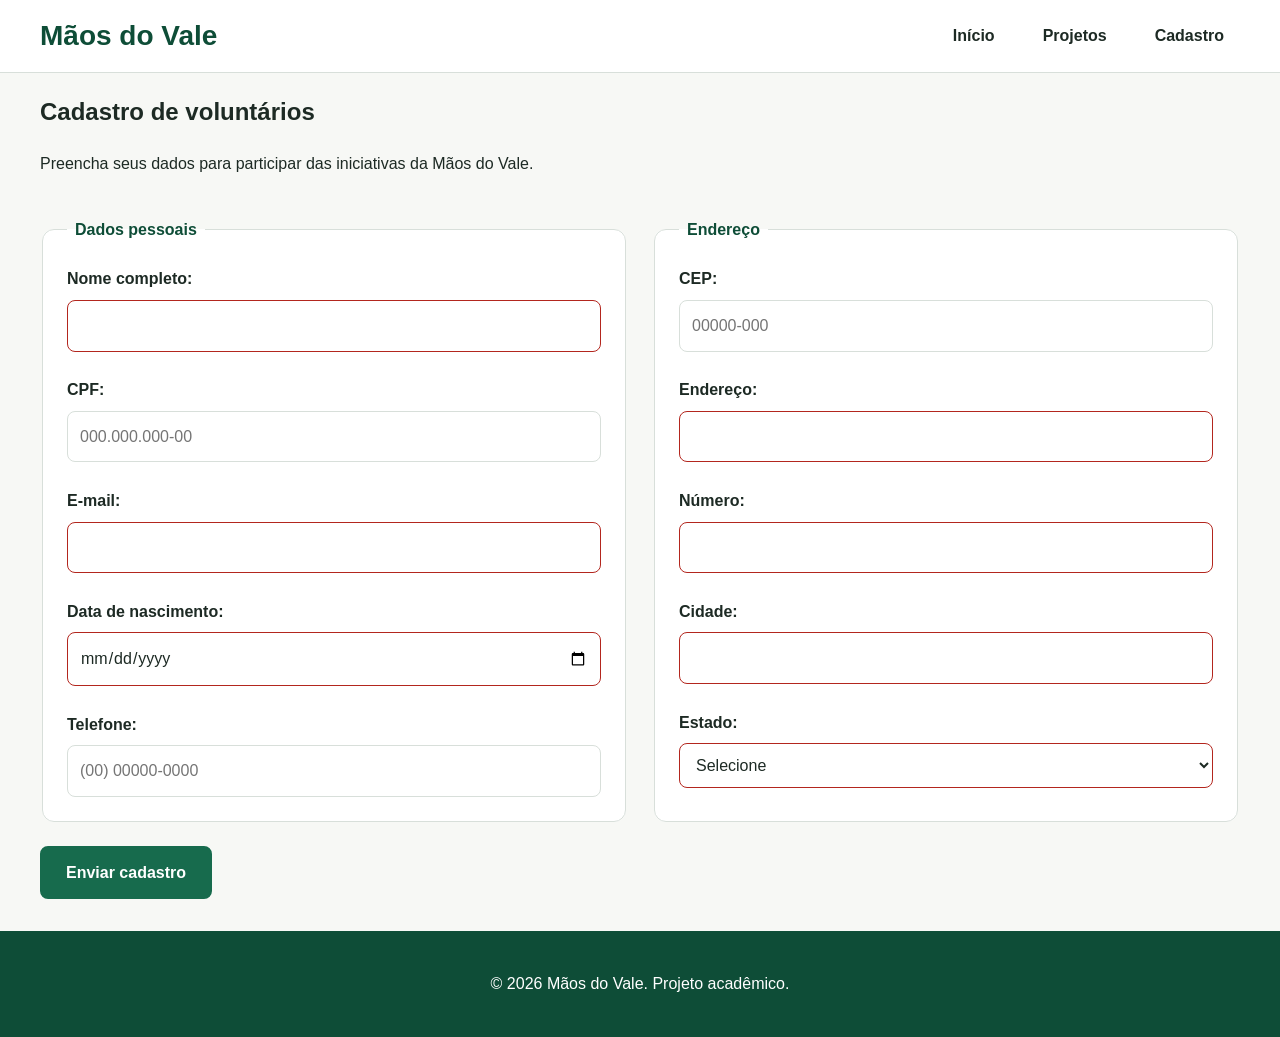
<file: html/cadastro.html>
<!DOCTYPE html>
<html lang="pt-BR">

<head>
    <meta charset="UTF-8">
    <meta name="viewport" content="width=device-width, initial-scale=1.0">
    <meta name="description" content="Cadastro de voluntários da Mãos do Vale.">
    <title>Mãos do Vale | Cadastro</title>

    <link rel="stylesheet" href="../css/style.css">
</head>

<body>

    <header class="site-header">

        <div class="container header-content">

            <a class="logo" href="index.html">
                Mãos do Vale
            </a>

            <button
                class="menu-toggle"
                id="menu-toggle"
                type="button"
                aria-expanded="false"
                aria-controls="menu-principal">
                ☰
                <span>Menu</span>
            </button>

            <nav class="main-nav" aria-label="Navegação principal">

                <ul class="nav-list" id="menu-principal">

                    <li>
                        <a href="index.html">Início</a>
                    </li>

                    <li class="dropdown">

                        <button
                            class="dropdown-toggle"
                            type="button"
                            aria-expanded="false">
                            Projetos
                        </button>

                        <ul class="dropdown-menu">

                            <li>
                                <a href="projetos.html">
                                    Projetos sociais
                                </a>
                            </li>

                            <li>
                                <a href="projetos.html#voluntariado">
                                    Voluntariado
                                </a>
                            </li>

                            <li>
                                <a href="projetos.html#doacoes">
                                    Doações
                                </a>
                            </li>

                        </ul>

                    </li>

                    <li>
                        <a href="cadastro.html">
                            Cadastro
                        </a>
                    </li>

                </ul>

            </nav>

        </div>

    </header>

    <main class="container">

        <div class="grid-layout">

            <section class="col-12" aria-labelledby="titulo-cadastro">

                <h1 id="titulo-cadastro">
                    Cadastro de voluntários
                </h1>

                <p>
                    Preencha seus dados para participar das iniciativas
                    da Mãos do Vale.
                </p>

            </section>

            <form
                class="col-12"
                action="#"
                method="post">

                <div class="grid-layout">

                    <fieldset class="col-6">

                        <legend>Dados pessoais</legend>

                        <label for="nome">
                            Nome completo:
                        </label>

                        <input
                            type="text"
                            id="nome"
                            name="nome"
                            autocomplete="name"
                            required
                        >

                        <br><br>

                        <label for="cpf">
                            CPF:
                        </label>

                        <input
                            type="text"
                            id="cpf"
                            name="cpf"
                            placeholder="000.000.000-00"
                            inputmode="numeric"
                            pattern="[0-9]{3}\.[0-9]{3}\.[0-9]{3}-[0-9]{2}"
                            maxlength="14"
                            autocomplete="off"
                            required
                        >

                        <br><br>

                        <label for="email">
                            E-mail:
                        </label>

                        <input
                            type="email"
                            id="email"
                            name="email"
                            autocomplete="email"
                            required
                        >

                        <br><br>

                        <label for="nascimento">
                            Data de nascimento:
                        </label>

                        <input
                            type="date"
                            id="nascimento"
                            name="nascimento"
                            autocomplete="bday"
                            required
                        >

                        <br><br>

                        <label for="telefone">
                            Telefone:
                        </label>

                        <input
                            type="tel"
                            id="telefone"
                            name="telefone"
                            placeholder="(00) 00000-0000"
                            inputmode="numeric"
                            pattern="\([0-9]{2}\) [0-9]{5}-[0-9]{4}"
                            maxlength="15"
                            autocomplete="tel"
                            required
                        >

                    </fieldset>

                    <fieldset class="col-6">

                        <legend>Endereço</legend>

                        <label for="cep">
                            CEP:
                        </label>

                        <input
                            type="text"
                            id="cep"
                            name="cep"
                            placeholder="00000-000"
                            inputmode="numeric"
                            pattern="[0-9]{5}-[0-9]{3}"
                            maxlength="9"
                            autocomplete="postal-code"
                            required
                        >

                        <br><br>

                        <label for="endereco">
                            Endereço:
                        </label>

                        <input
                            type="text"
                            id="endereco"
                            name="endereco"
                            autocomplete="street-address"
                            required
                        >

                        <br><br>

                        <label for="numero">
                            Número:
                        </label>

                        <input
                            type="text"
                            id="numero"
                            name="numero"
                            autocomplete="address-line1"
                            required
                        >

                        <br><br>

                        <label for="cidade">
                            Cidade:
                        </label>

                        <input
                            type="text"
                            id="cidade"
                            name="cidade"
                            autocomplete="address-level2"
                            required
                        >

                        <br><br>

                        <label for="estado">
                            Estado:
                        </label>

                        <select
                            id="estado"
                            name="estado"
                            autocomplete="address-level1"
                            required>

                            <option value="">
                                Selecione
                            </option>

                            <option value="AC">Acre</option>
                            <option value="AL">Alagoas</option>
                            <option value="AP">Amapá</option>
                            <option value="AM">Amazonas</option>
                            <option value="BA">Bahia</option>
                            <option value="CE">Ceará</option>
                            <option value="DF">Distrito Federal</option>
                            <option value="ES">Espírito Santo</option>
                            <option value="GO">Goiás</option>
                            <option value="MA">Maranhão</option>
                            <option value="MT">Mato Grosso</option>
                            <option value="MS">Mato Grosso do Sul</option>
                            <option value="MG">Minas Gerais</option>
                            <option value="PA">Pará</option>
                            <option value="PB">Paraíba</option>
                            <option value="PR">Paraná</option>
                            <option value="PE">Pernambuco</option>
                            <option value="PI">Piauí</option>
                            <option value="RJ">Rio de Janeiro</option>
                            <option value="RN">Rio Grande do Norte</option>
                            <option value="RS">Rio Grande do Sul</option>
                            <option value="RO">Rondônia</option>
                            <option value="RR">Roraima</option>
                            <option value="SC">Santa Catarina</option>
                            <option value="SP">São Paulo</option>
                            <option value="SE">Sergipe</option>
                            <option value="TO">Tocantins</option>

                        </select>

                    </fieldset>

                    <div class="col-12">

                        <button type="submit">
                            Enviar cadastro
                        </button>

                    </div>

                </div>

            </form>

        </div>

    </main>

    <footer>
        <p>
            &copy; 2026 Mãos do Vale. Projeto acadêmico.
        </p>
    </footer>

    <script src="../js/script.js" defer></script>

</body>
</html>
</file>
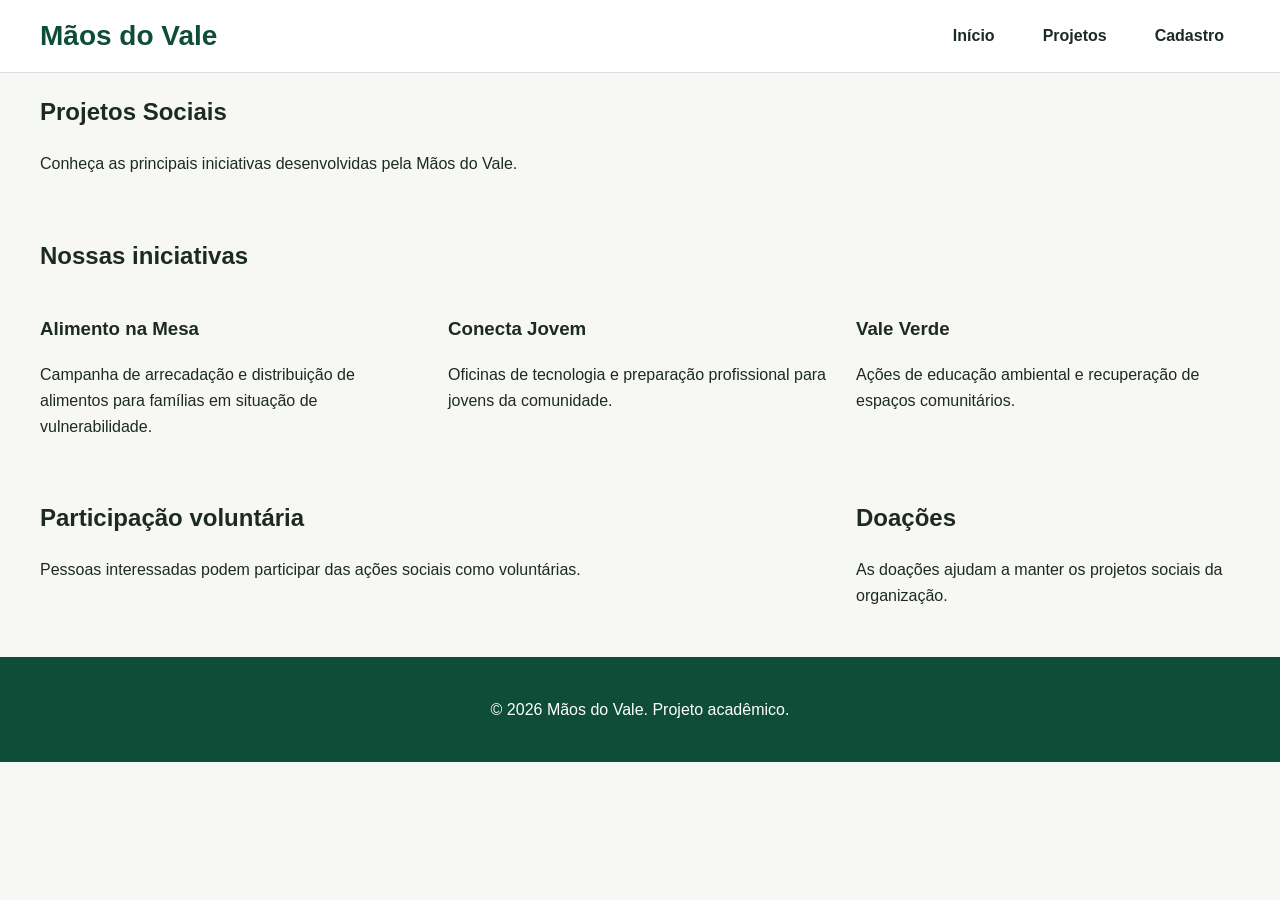
<file: html/projetos.html>
<!DOCTYPE html>
<html lang="pt-BR">

<head>
    <meta charset="UTF-8">
    <meta name="viewport" content="width=device-width, initial-scale=1.0">
    <meta name="description" content="Conheça os projetos sociais da Mãos do Vale.">
    <title>Mãos do Vale | Projetos</title>

    <link rel="stylesheet" href="../css/style.css">
</head>

<body>

    <header class="site-header">

        <div class="container header-content">

            <a class="logo" href="index.html">
                Mãos do Vale
            </a>

            <button
                class="menu-toggle"
                id="menu-toggle"
                type="button"
                aria-expanded="false"
                aria-controls="menu-principal">
                ☰
                <span>Menu</span>
            </button>

            <nav class="main-nav" aria-label="Navegação principal">

                <ul class="nav-list" id="menu-principal">

                    <li>
                        <a href="index.html">Início</a>
                    </li>

                    <li class="dropdown">

                        <button
                            class="dropdown-toggle"
                            type="button"
                            aria-expanded="false">
                            Projetos
                        </button>

                        <ul class="dropdown-menu">

                            <li>
                                <a href="projetos.html">
                                    Projetos sociais
                                </a>
                            </li>

                            <li>
                                <a href="projetos.html#voluntariado">
                                    Voluntariado
                                </a>
                            </li>

                            <li>
                                <a href="projetos.html#doacoes">
                                    Doações
                                </a>
                            </li>

                        </ul>

                    </li>

                    <li>
                        <a href="cadastro.html">
                            Cadastro
                        </a>
                    </li>

                </ul>

            </nav>

        </div>

    </header>

    <main class="container">

        <div class="grid-layout">

            <section class="col-12">
                <h1>Projetos Sociais</h1>

                <p>
                    Conheça as principais iniciativas desenvolvidas
                    pela Mãos do Vale.
                </p>
            </section>

            <section class="col-12">

                <h2>Nossas iniciativas</h2>

                <div class="grid-layout">

                    <article class="col-4">

                        <h3>Alimento na Mesa</h3>

                        <p>
                            Campanha de arrecadação e distribuição de alimentos
                            para famílias em situação de vulnerabilidade.
                        </p>

                    </article>

                    <article class="col-4">

                        <h3>Conecta Jovem</h3>

                        <p>
                            Oficinas de tecnologia e preparação profissional
                            para jovens da comunidade.
                        </p>

                    </article>

                    <article class="col-4">

                        <h3>Vale Verde</h3>

                        <p>
                            Ações de educação ambiental e recuperação
                            de espaços comunitários.
                        </p>

                    </article>

                </div>

            </section>

            <section class="col-8" id="voluntariado">

                <h2>Participação voluntária</h2>

                <p>
                    Pessoas interessadas podem participar das ações
                    sociais como voluntárias.
                </p>

            </section>

            <aside class="col-4" id="doacoes">

                <h2>Doações</h2>

                <p>
                    As doações ajudam a manter os projetos sociais
                    da organização.
                </p>

            </aside>

        </div>

    </main>

    <footer>
        <p>&copy; 2026 Mãos do Vale. Projeto acadêmico.</p>
    </footer>

    <script src="../js/script.js" defer></script>

</body>
</html>
</file>
<file: css/style.css>
:root {
    /* Cores primárias */
    --cor-primaria: #176B4D;
    --cor-primaria-escura: #0E4D37;
    --cor-primaria-clara: #E7F2EB;

    /* Cores secundárias */
    --cor-secundaria: #D9A441;
    --cor-secundaria-clara: #F2D48A;

    /* Cores neutras */
    --cor-branco: #FFFFFF;
    --cor-fundo: #F7F8F5;
    --cor-borda: #D8DFDA;
    --cor-texto: #1D2A24;
    --cor-texto-secundario: #5E6B64;

    /* Acessibilidade */
    --cor-foco: #1D74D8;

    /* Tipografia */
    --fonte-base: Arial, Helvetica, sans-serif;

    --texto-xs: 0.75rem;
    --texto-sm: 0.875rem;
    --texto-md: 1rem;
    --texto-lg: 1.25rem;
    --texto-xl: 1.75rem;
    --texto-xxl: 2.5rem;

    /* Espaçamento modular */
    --espaco-1: 0.25rem;
    --espaco-2: 0.5rem;
    --espaco-3: 0.75rem;
    --espaco-4: 1rem;
    --espaco-5: 1.25rem;
    --espaco-6: 1.5rem;
    --espaco-8: 2rem;
    --espaco-10: 2.5rem;
    --espaco-12: 3rem;
    --espaco-16: 4rem;
}

* {
    box-sizing: border-box;
}

html {
    scroll-behavior: smooth;
}

body {
    margin: 0;
    font-family: var(--fonte-base);
    font-size: var(--texto-md);
    line-height: 1.6;
    color: var(--cor-texto);
    background-color: var(--cor-fundo);
}

img {
    display: block;
    max-width: 100%;
    height: auto;
}

button,
input,
select,
textarea {
    font: inherit;
}

a {
    color: var(--cor-primaria-escura);
}

a:focus-visible,
button:focus-visible,
input:focus-visible,
select:focus-visible,
textarea:focus-visible {
    outline: 3px solid var(--cor-foco);
    outline-offset: 2px;
}

/* =========================
   CONTAINER
   ========================= */

.container {
    width: min(100% - 2rem, 1200px);
    margin-inline: auto;
}

/* =========================
   CSS GRID - 12 COLUNAS
   ========================= */

.grid-layout {
    display: grid;
    grid-template-columns: repeat(12, minmax(0, 1fr));
    gap: var(--espaco-6);
}

/* Ocupação das colunas */

.col-12 {
    grid-column: span 12;
}

.col-9 {
    grid-column: span 9;
}

.col-8 {
    grid-column: span 8;
}

.col-6 {
    grid-column: span 6;
}

.col-4 {
    grid-column: span 4;
}

.col-3 {
    grid-column: span 3;
}

/* =========================
   FLEXBOX
   ========================= */

.flex {
    display: flex;
}

.flex-between {
    display: flex;
    align-items: center;
    justify-content: space-between;
    gap: var(--espaco-4);
}

.flex-center {
    display: flex;
    align-items: center;
    justify-content: center;
}

/* =========================
   NAVEGAÇÃO
   ========================= */

.site-header {
    background-color: var(--cor-branco);
    border-bottom: 1px solid var(--cor-borda);
}

.header-content {
    display: flex;
    align-items: center;
    justify-content: space-between;
    min-height: 72px;
}

.logo {
    color: var(--cor-primaria-escura);
    font-size: var(--texto-xl);
    font-weight: 700;
    text-decoration: none;
}

.main-nav {
    display: flex;
    align-items: center;
}

.nav-list {
    display: flex;
    align-items: center;
    gap: var(--espaco-4);
    list-style: none;
    margin: 0;
    padding: 0;
}

.nav-list a,
.dropdown-toggle {
    display: block;
    padding: var(--espaco-3) var(--espaco-4);
    color: var(--cor-texto);
    background: transparent;
    border: 0;
    font: inherit;
    font-weight: 600;
    text-decoration: none;
    cursor: pointer;
}

.nav-list a:hover,
.nav-list a:focus-visible,
.dropdown-toggle:hover,
.dropdown-toggle:focus-visible {
    color: var(--cor-primaria);
}

/* =========================
   DROPDOWN
   ========================= */

.dropdown {
    position: relative;
}

.dropdown-menu {
    position: absolute;
    top: 100%;
    left: 0;

    display: none;

    min-width: 220px;
    margin: 0;
    padding: var(--espaco-2);

    list-style: none;

    background-color: var(--cor-branco);
    border: 1px solid var(--cor-borda);
    box-shadow: 0 8px 20px rgba(0, 0, 0, 0.12);

    z-index: 100;
}

.dropdown:hover .dropdown-menu,
.dropdown:focus-within .dropdown-menu,
.dropdown.open .dropdown-menu {
    display: block;
}

.dropdown-menu a {
    width: 100%;
}

/* =========================
   MENU HAMBÚRGUER
   ========================= */

.menu-toggle {
    display: none;

    align-items: center;
    gap: var(--espaco-2);

    padding: var(--espaco-2) var(--espaco-3);

    color: var(--cor-texto);
    background-color: transparent;

    border: 1px solid var(--cor-borda);
    border-radius: 8px;

    font: inherit;
    font-weight: 600;

    cursor: pointer;
}

.menu-toggle:hover {
    background-color: var(--cor-primaria-clara);
}

/* =========================
   FORMULÁRIO
   ========================= */

form {
    width: 100%;
}

fieldset {
    min-width: 0;
    padding: var(--espaco-6);
    border: 1px solid var(--cor-borda);
    border-radius: 12px;
    background-color: var(--cor-branco);
}

legend {
    padding-inline: var(--espaco-2);
    color: var(--cor-primaria-escura);
    font-weight: 700;
}

label {
    display: inline-block;
    margin-bottom: var(--espaco-2);
    font-weight: 600;
}

input,
select,
textarea {
    width: 100%;
    padding: var(--espaco-3);
    border: 1px solid var(--cor-borda);
    border-radius: 8px;
    background-color: var(--cor-branco);
    color: var(--cor-texto);
}

input:focus,
select:focus,
textarea:focus {
    border-color: var(--cor-foco);
}

input:valid,
select:valid,
textarea:valid {
    border-color: var(--cor-borda);
}

input:invalid:not(:placeholder-shown),
select:invalid,
textarea:invalid:not(:placeholder-shown) {
    border-color: #B3261E;
}

/* =========================
   BOTÕES
   ========================= */

button[type="submit"] {
    padding: var(--espaco-3) var(--espaco-6);

    color: var(--cor-branco);
    background-color: var(--cor-primaria);

    border: 2px solid var(--cor-primaria);
    border-radius: 8px;

    font-weight: 700;
    cursor: pointer;

    transition:
        background-color 0.2s ease,
        border-color 0.2s ease,
        transform 0.2s ease;
}

button[type="submit"]:hover {
    background-color: var(--cor-primaria-escura);
    border-color: var(--cor-primaria-escura);
    transform: translateY(-1px);
}

button[type="submit"]:active {
    transform: translateY(0);
}

/* =========================
   BREAKPOINT 1 - 320px
   ========================= */

@media (min-width: 320px) {

    .container {
        width: min(100% - 1rem, 1200px);
    }

    .grid-layout {
        gap: var(--espaco-3);
    }

    .col-8,
    .col-6,
    .col-4,
    .col-3 {
        grid-column: span 12;
    }
}

/* =========================
   BREAKPOINT 2 - 480px
   ========================= */

@media (min-width: 480px) {

    .container {
        width: min(100% - 1.5rem, 1200px);
    }

    .grid-layout {
        gap: var(--espaco-4);
    }

    .col-6 {
        grid-column: span 6;
    }

    .col-4,
    .col-3 {
        grid-column: span 6;
    }
}

/* =========================
   BREAKPOINT 3 - 768px
   ========================= */

@media (min-width: 768px) {

    .container {
        width: min(100% - 2rem, 1200px);
    }

    .grid-layout {
        gap: var(--espaco-5);
    }

    .col-9 {
        grid-column: span 9;
    }

    .col-8 {
        grid-column: span 8;
    }

    .col-6 {
        grid-column: span 6;
    }

    .col-4 {
        grid-column: span 4;
    }

    .col-3 {
        grid-column: span 3;
    }
}

/* =========================
   BREAKPOINT 4 - 1024px
   ========================= */

@media (min-width: 1024px) {

    .container {
        width: min(100% - 3rem, 1200px);
    }

    .grid-layout {
        gap: var(--espaco-6);
    }
}

/* =========================
   BREAKPOINT 5 - 1440px
   ========================= */

@media (min-width: 1440px) {

    .container {
        max-width: 1320px;
    }

    .grid-layout {
        gap: var(--espaco-8);
    }
}

/* =========================
   MENU MOBILE
   ========================= */

@media (max-width: 767px) {

    .menu-toggle {
        display: flex;
    }

    .main-nav {
        position: absolute;
        top: 72px;
        left: 0;

        width: 100%;

        background-color: var(--cor-branco);
        border-bottom: 1px solid var(--cor-borda);

        z-index: 90;
    }

    .nav-list {
        display: none;

        flex-direction: column;
        align-items: stretch;

        width: 100%;
        padding: var(--espaco-4);
    }

    .nav-list.active {
        display: flex;
    }

    .nav-list li {
        width: 100%;
    }

    .nav-list a,
    .dropdown-toggle {
        width: 100%;
        text-align: left;
    }

    .dropdown-menu {
        position: static;

        width: 100%;

        border: 0;
        border-top: 1px solid var(--cor-borda);
        box-shadow: none;
    }

    .dropdown.open .dropdown-menu {
        display: block;
    }

    .grid-layout {
        grid-template-columns: 1fr;
    }

    .col-12,
    .col-9,
    .col-8,
    .col-6,
    .col-4,
    .col-3 {
        grid-column: 1 / -1;
    }

    fieldset {
        padding: var(--espaco-4);
    }
}

/* =========================
   RODAPÉ
   ========================= */

footer {
    padding: var(--espaco-6);
    margin-top: var(--espaco-8);
    color: var(--cor-branco);
    background-color: var(--cor-primaria-escura);
    text-align: center;
}

/* =========================
   COMPONENTES DE FEEDBACK
   ========================= */

.feedback-section {
    margin-top: var(--espaco-12);
    padding: var(--espaco-8);
    background-color: var(--cor-branco);
    border: 1px solid var(--cor-borda);
    border-radius: 12px;
}

.badge {
    display: inline-flex;
    align-items: center;
    padding: var(--espaco-2) var(--espaco-3);

    color: var(--cor-primaria-escura);
    background-color: var(--cor-primaria-clara);

    border-radius: 999px;

    font-size: var(--texto-sm);
    font-weight: 700;
}

.alert {
    margin-top: var(--espaco-4);
    padding: var(--espaco-4);

    border-radius: 8px;
    border: 1px solid;
}

.alert-success {
    color: var(--cor-primaria-escura);
    background-color: var(--cor-primaria-clara);
    border-color: var(--cor-primaria);
}

.feedback-actions {
    display: flex;
    flex-wrap: wrap;
    gap: var(--espaco-3);
    margin-top: var(--espaco-5);
}

.button-feedback {
    padding: var(--espaco-3) var(--espaco-5);

    color: var(--cor-branco);
    background-color: var(--cor-primaria);

    border: 2px solid var(--cor-primaria);
    border-radius: 8px;

    font-weight: 700;
    cursor: pointer;

    transition:
        background-color 0.2s ease,
        transform 0.2s ease;
}

.button-feedback:hover {
    background-color: var(--cor-primaria-escura);
    transform: translateY(-1px);
}

.button-feedback:active {
    transform: translateY(0);
}

/* Toast */

.toast {
    position: fixed;
    right: 24px;
    bottom: 24px;

    padding: var(--espaco-4) var(--espaco-5);

    color: var(--cor-branco);
    background-color: var(--cor-primaria-escura);

    border-radius: 8px;

    box-shadow: 0 8px 20px rgba(0, 0, 0, 0.18);

    opacity: 0;
    visibility: hidden;

    transform: translateY(20px);

    transition:
        opacity 0.3s ease,
        transform 0.3s ease,
        visibility 0.3s ease;

    z-index: 200;
}

.toast.show {
    opacity: 1;
    visibility: visible;
    transform: translateY(0);
}

/* Modal */

.modal {
    width: min(90%, 500px);
    padding: 0;

    border: 0;
    border-radius: 12px;

    box-shadow: 0 20px 50px rgba(0, 0, 0, 0.3);
}

.modal::backdrop {
    background-color: rgba(14, 77, 55, 0.55);
}

.modal-content {
    padding: var(--espaco-8);
}

.modal-content h2 {
    margin-top: 0;
}
</file>
